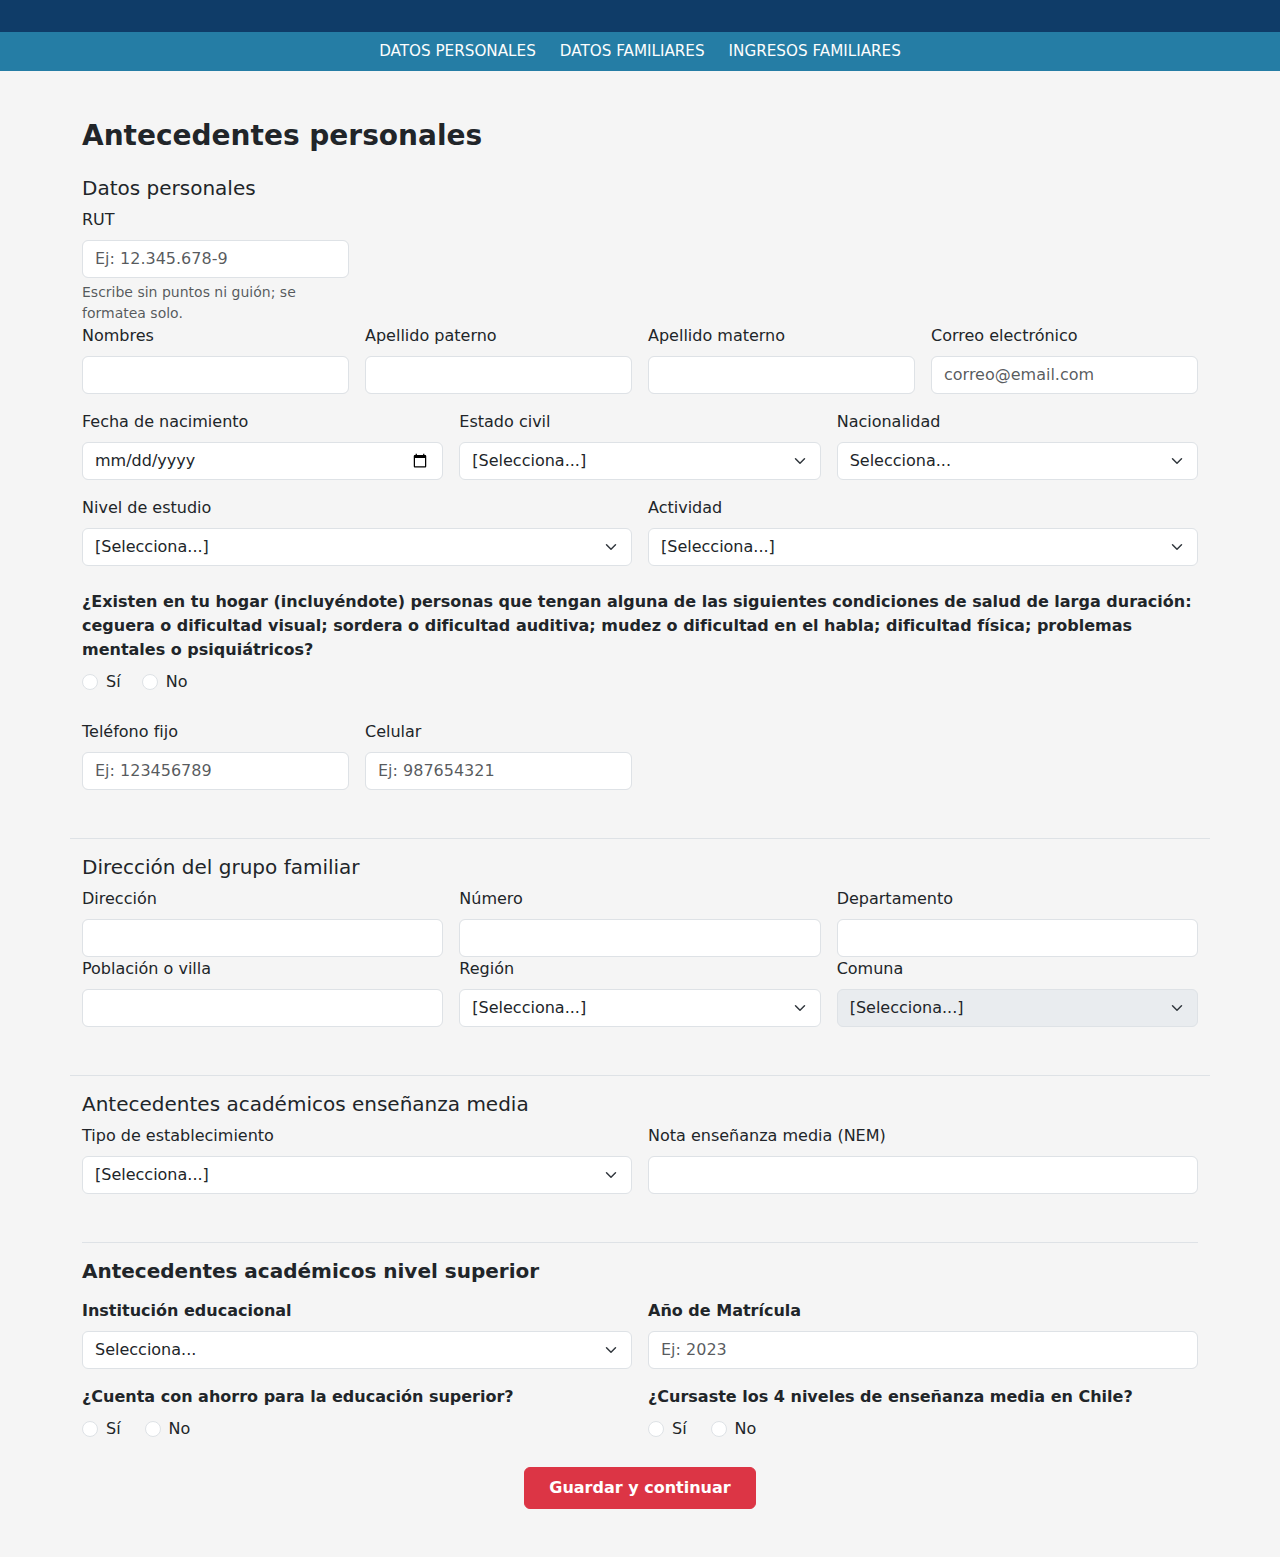
<file: static/index.html>
<!doctype html>
<html lang="es">
  <head>
    <meta charset="utf-8">
    <meta name="viewport" content="width=device-width, initial-scale=1">
    <title>Operación FUAS</title>

    <!-- Bootstrap CSS -->
    <link 
      href="https://cdn.jsdelivr.net/npm/bootstrap@5.3.7/dist/css/bootstrap.min.css" 
      rel="stylesheet" 
      crossorigin="anonymous">

    <!--Estilos -->
    <link rel="stylesheet" href="/static/css/styles.css">

    <!-- Fuentes -->
    <link href="https://fonts.googleapis.com/css2?family=Lato:wght@400;700&family=Merriweather:wght@400;700&display=swap" rel="stylesheet">
  </head>
  <body>
    <div id="header-container"></div>
    <div id="form-datosPersonales"></div>
    <div id="form-datosFamiliares" class="d-none"></div>
    <div id="form-ingresosFamiliares" class="d-none"></div>
    <div id="form-condicionSalud" class="d-none"></div>

    <!-- Bootstrap JS BUNDLE (incluye Popper) -->
    <script src="https://cdn.jsdelivr.net/npm/bootstrap@5.3.7/dist/js/bootstrap.bundle.min.js" crossorigin="anonymous"></script>

    <!-- Utilidades -->
    <script src="/static/js/calcularMensual.js"></script>

    <!--JS principal (después del bundle) -->
    <script src="/static/js/main.js" defer></script>
  </body>
</html>
</file>
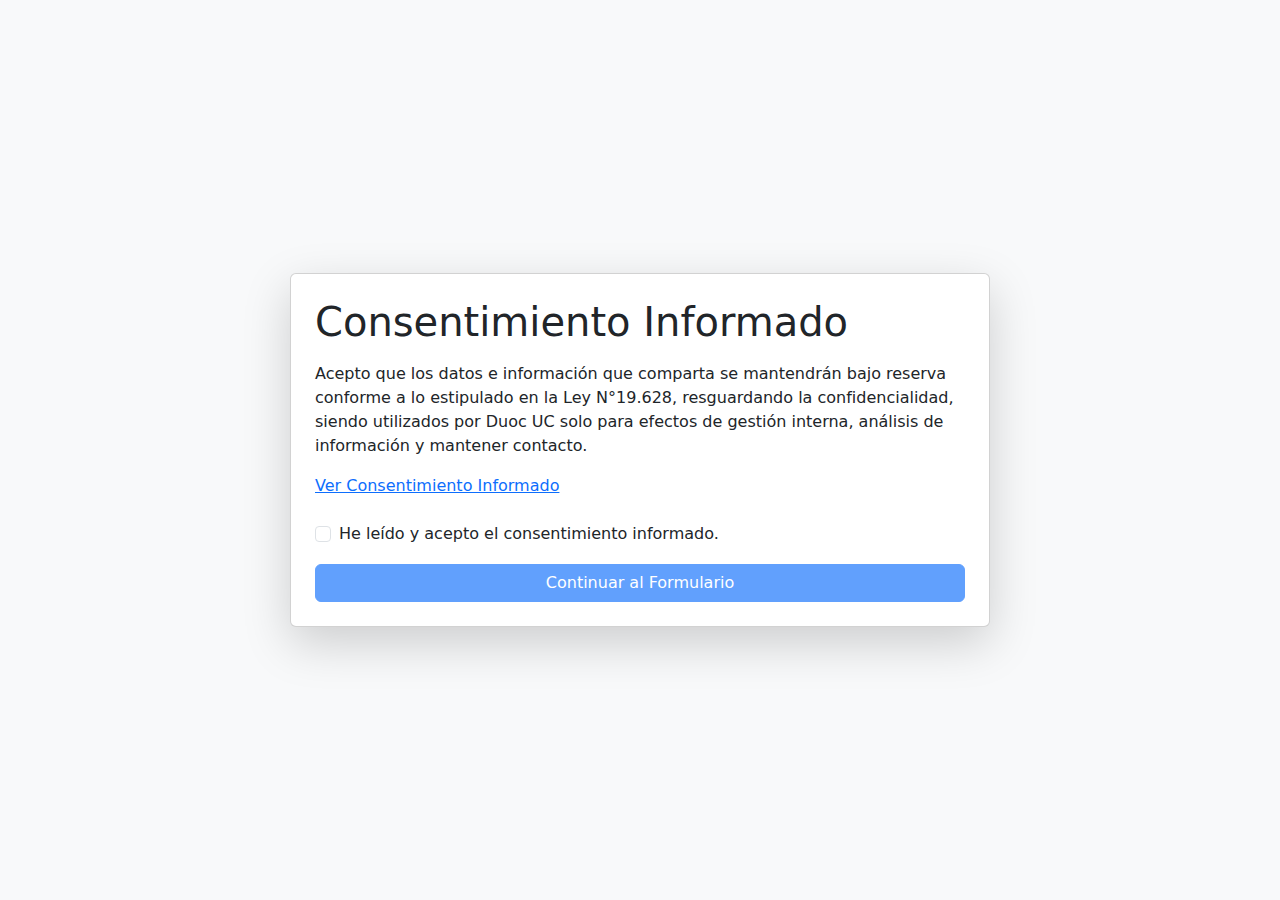
<file: static/disclaimer.html>
<!DOCTYPE html>
<html lang="es">
<head>
  <meta charset="UTF-8">
  <meta name="viewport" content="width=device-width, initial-scale=1.0">
  <title>Disclaimer - Consentimiento Informado</title>
  <link href="https://cdn.jsdelivr.net/npm/bootstrap@5.3.2/dist/css/bootstrap.min.css" rel="stylesheet">
    <style>
    body {
      background-color: #FFB800; /* Fondo amarillo institucional */
    }
  </style>
  <link rel="stylesheet" href="/static/css/styles.css">

</head>
<body class="bg-light d-flex align-items-center justify-content-center vh-100">

  <div class="card shadow-lg p-4" style="max-width: 700px; width: 100%;">
    <h1 class="mb-3">Consentimiento Informado</h1>
    <p>
      Acepto que los datos e información que comparta se mantendrán bajo reserva conforme a lo estipulado en la Ley N°19.628,
      resguardando la confidencialidad, siendo utilizados por Duoc UC solo para efectos de gestión interna, análisis de información y mantener contacto.
    </p>

    <!-- Enlace al consentimiento -->
    <a href="#" data-bs-toggle="modal" data-bs-target="#modalConsentimiento">Ver Consentimiento Informado</a>

    <!-- Modal con el texto completo -->
    <div class="modal fade" id="modalConsentimiento" tabindex="-1" aria-labelledby="modalConsentimientoLabel" aria-hidden="true">
      <div class="modal-dialog modal-lg modal-dialog-scrollable">
        <div class="modal-content">
          <div class="modal-header">
            <h5 class="modal-title" id="modalConsentimientoLabel">Consentimiento Informado</h5>
            <button type="button" class="btn-close" data-bs-dismiss="modal" aria-label="Cerrar"></button>
          </div>
          <div class="modal-body" style="text-align: justify;">
             <h2>¿Qué significa "Sí, autorizo"?</h2>
  <p>
    Al aceptar este consentimiento, usted autoriza expresamente a Duoc UC a tratar los datos personales que ha proporcionado en esta aplicación de apoyo para la postulación al FUAS 2026 correspondientes a nombre, apellidos, RUT, teléfono celular y comuna para los fines que se detallan a continuación:
  </p>
  <ul>
    <li>Comunicarse con usted e informarle sobre novedades, servicios y beneficios de Duoc UC, o de entidades relacionadas, así como enviarle comunicaciones promocionales por medios electrónicos o telefónicos, conforme al Art. 28 B de la Ley Nº 19.496. Usted podrá solicitar en cualquier momento dejar de recibir este tipo de comunicaciones.</li>
    <li>Invitarle a participar en actividades, iniciativas, concursos y otros eventos organizados por Duoc UC.</li>
    <li>Realizar encuestas, estudios y análisis estadísticos, incluyendo la elaboración de perfiles que permitan mejorar los servicios ofrecidos.</li>
  </ul>
  <p>
    La entrega de esta autorización es voluntaria, y su rechazo no afectará otros derechos o servicios a los que usted pueda acceder.
  </p>
  <p>
    Así mismo, estoy en conocimiento que Duoc UC no almacenará otros datos personales o sensibles proporcionados en este aplicativo.
  </p>

  <h2>¿Quién puede acceder a sus datos?</h2>
  <p>
    Duoc UC se compromete a mantener la confidencialidad y seguridad de sus datos personales. No los comercializará ni los transmitirá a terceros, salvo en los siguientes casos:
  </p>
  <ul>
    <li>Colaboradores o prestadores de servicios específicos, únicamente cuando sea estrictamente necesario para cumplir con las finalidades antes indicadas, y siempre que estén sujetos a deberes de confidencialidad y no puedan utilizar sus datos para fines distintos a los aquí señalados.</li>
    <li>Obligaciones legales: Cuando así lo exija una ley o una orden judicial debidamente emitida por los Tribunales de Justicia o por la autoridad competente.</li>
  </ul>

  <h2>¿Cuáles son sus derechos?</h2>
  <p>
    Como titular de los datos personales, usted podrá ejercer en cualquier momento los derechos otorgados por la Ley N° 19.628 y sus modificaciones, incluyendo:
  </p>
  <ul>
    <li>Derecho a acceder a sus datos.</li>
    <li>Derecho a rectificarlos si son inexactos o incompletos.</li>
    <li>Derecho a solicitar su eliminación o cancelación cuando corresponda.</li>
    <li>Derecho a oponerse al tratamiento en casos justificados.</li>
    <li>Derecho a revocar este consentimiento, sin efecto retroactivo, mediante solicitud escrita.</li>
  </ul>
  <p>
    Para ejercer estos derechos, deberá comunicarse con el/la Delegado/a de Protección de Datos de Duoc UC, Sra. Ghia Gajardo Pineda, al correo electrónico <a href="mailto:gobiernodedatos@duoc.cl">gobiernodedatos@duoc.cl</a>, quien atenderá su solicitud conforme a los plazos y requisitos establecidos por la normativa vigente.
  </p>
  <p>
    Declaro haber leído y comprendido el contenido del presente consentimiento informado y otorgo mi autorización para el tratamiento de mis datos personales conforme a lo aquí señalado.
  </p>

  <h2>Exención de responsabilidad por el uso de la plataforma</h2>
  <p>
    Los datos e información que se ingresen en esta aplicación no serán almacenados, registrados ni utilizados para fines distintos a la simulación metodológica de apoyo al llenado del Formulario Único de Acreditación Socioeconómica (FUAS). En consecuencia, los datos ingresados no constituirán una declaración formal de condiciones, no estarán sujetos a verificación ni generarán efectos en la obtención de beneficios estatales o institucionales. Por lo tanto, no se configura un tratamiento de datos personales o sensibles conforme a lo establecido en la Ley N° 19.628, quedando Duoc UC expresamente exento de toda responsabilidad respecto del manejo, almacenamiento o procesamiento ulterior de dicha información.
  </p> 
          </div>
        </div>
      </div>
    </div>

    <!-- Checkbox de aceptación -->
    <div class="form-check mt-4">
      <input class="form-check-input" type="checkbox" id="aceptoCheck">
      <label class="form-check-label" for="aceptoCheck">
        He leído y acepto el consentimiento informado.
      </label>
    </div>

    <!-- Botón que lleva al formulario -->
    <div class="mt-3">
      <button id="continuarBtn" class="btn btn-primary w-100" disabled>Continuar al Formulario</button>
    </div>
  </div>

  <script src="https://cdn.jsdelivr.net/npm/bootstrap@5.3.2/dist/js/bootstrap.bundle.min.js"></script>
  <script>
    const check = document.getElementById("aceptoCheck");
    const btn = document.getElementById("continuarBtn");

    check.addEventListener("change", () => {
      btn.disabled = !check.checked;
    });

    btn.addEventListener("click", () => {
      window.location.href = "index.html"; // redirige al formulario principal
    });
  </script>
</body>
</html>
</file>
<file: static/css/styles.css>
body{
    background-color: #f5f5f5;
    margin: 0;
    padding: 0;
}

.bg-header-fuas {
  background-color: #0f3c68;
}

.logo-fuas {
  color: #cc3366;
  font-weight: 700;
  font-size: 2rem;
}

.slogan-mineduc {
  font-size: 0.9rem;
  text-transform: uppercase;
  color: white;
}

.fuas-navbar {
  background-color: #257da5; /* Celeste oscuro FUAS */
  color: white;
}
.fuas-link {
  color: #fdfdfd; /* Azul institucional */
  text-decoration: none;
  font-size: 0.95rem;
  font-weight: 500;
}

.fuas-title {
  font-weight: bold;
  font-size: 1.25rem;
}

.fuas-subtitle {
  font-size: 0.9rem;
}
</file>
